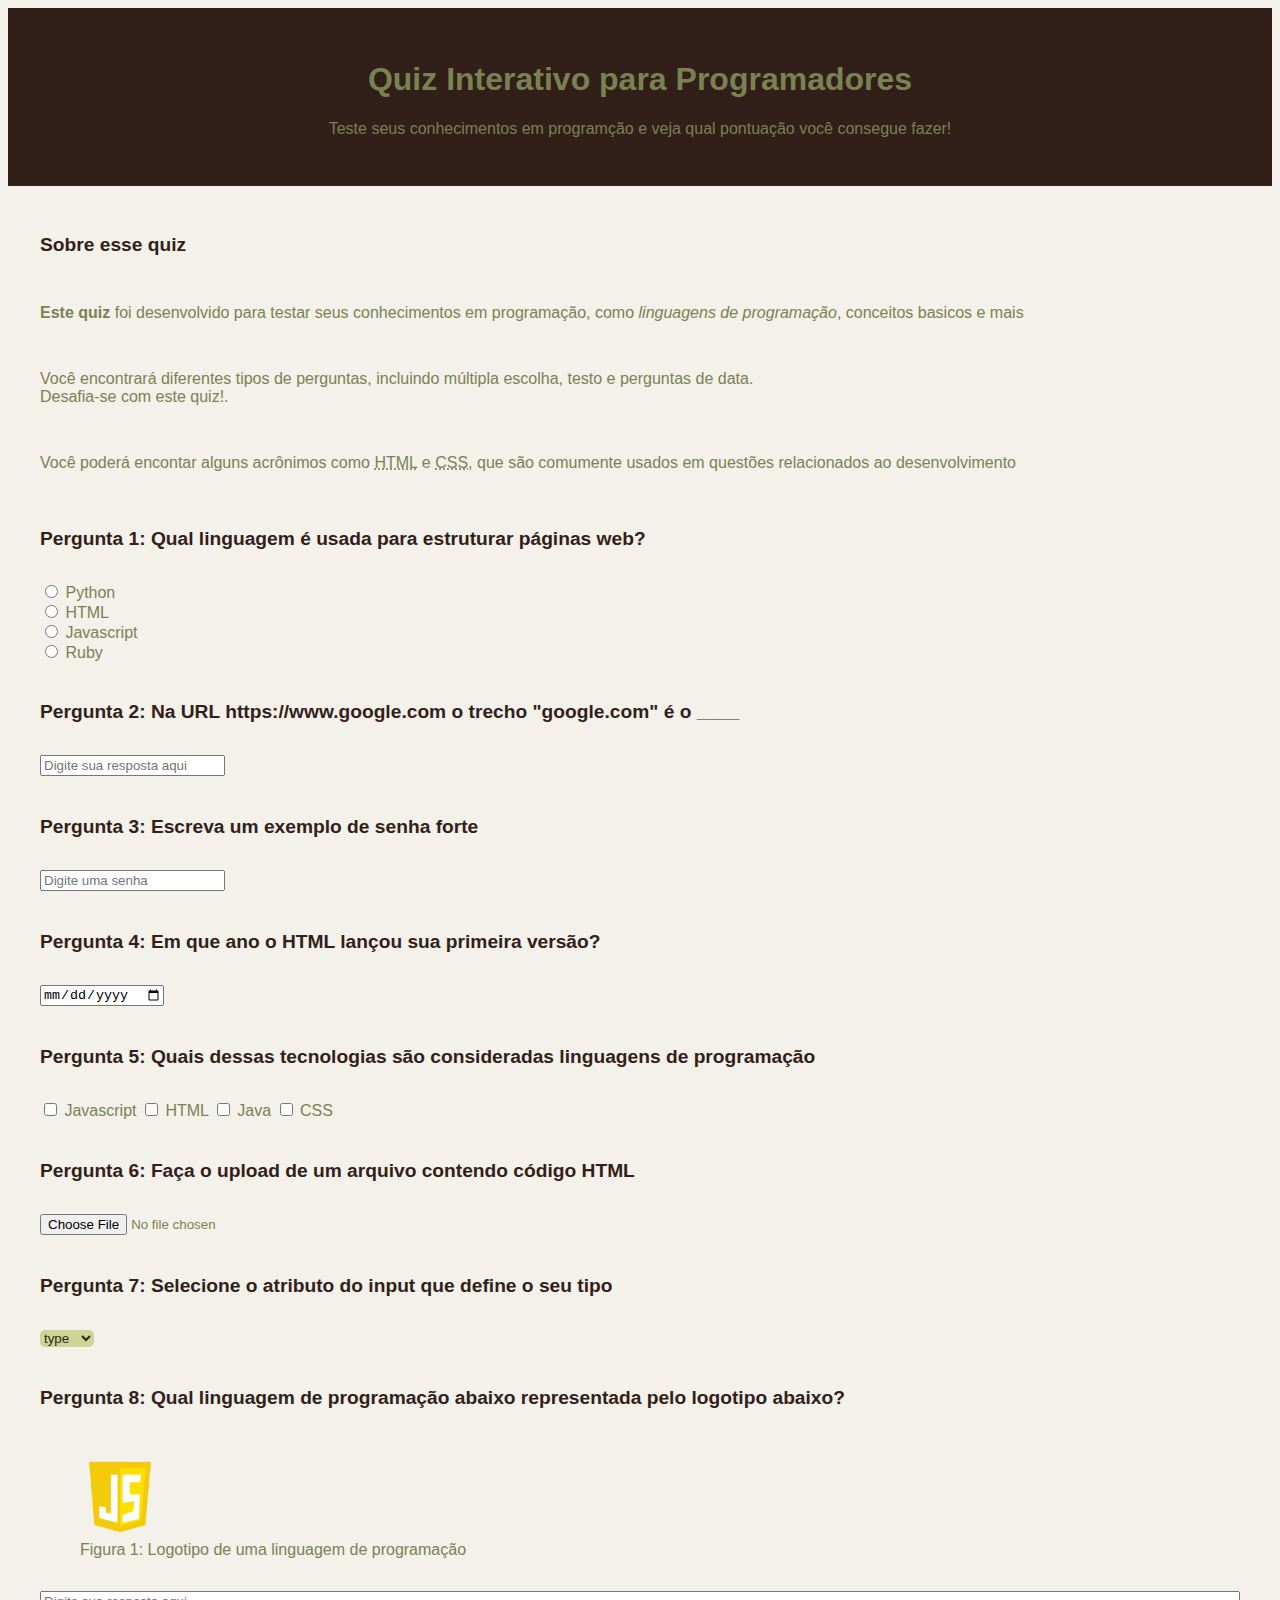
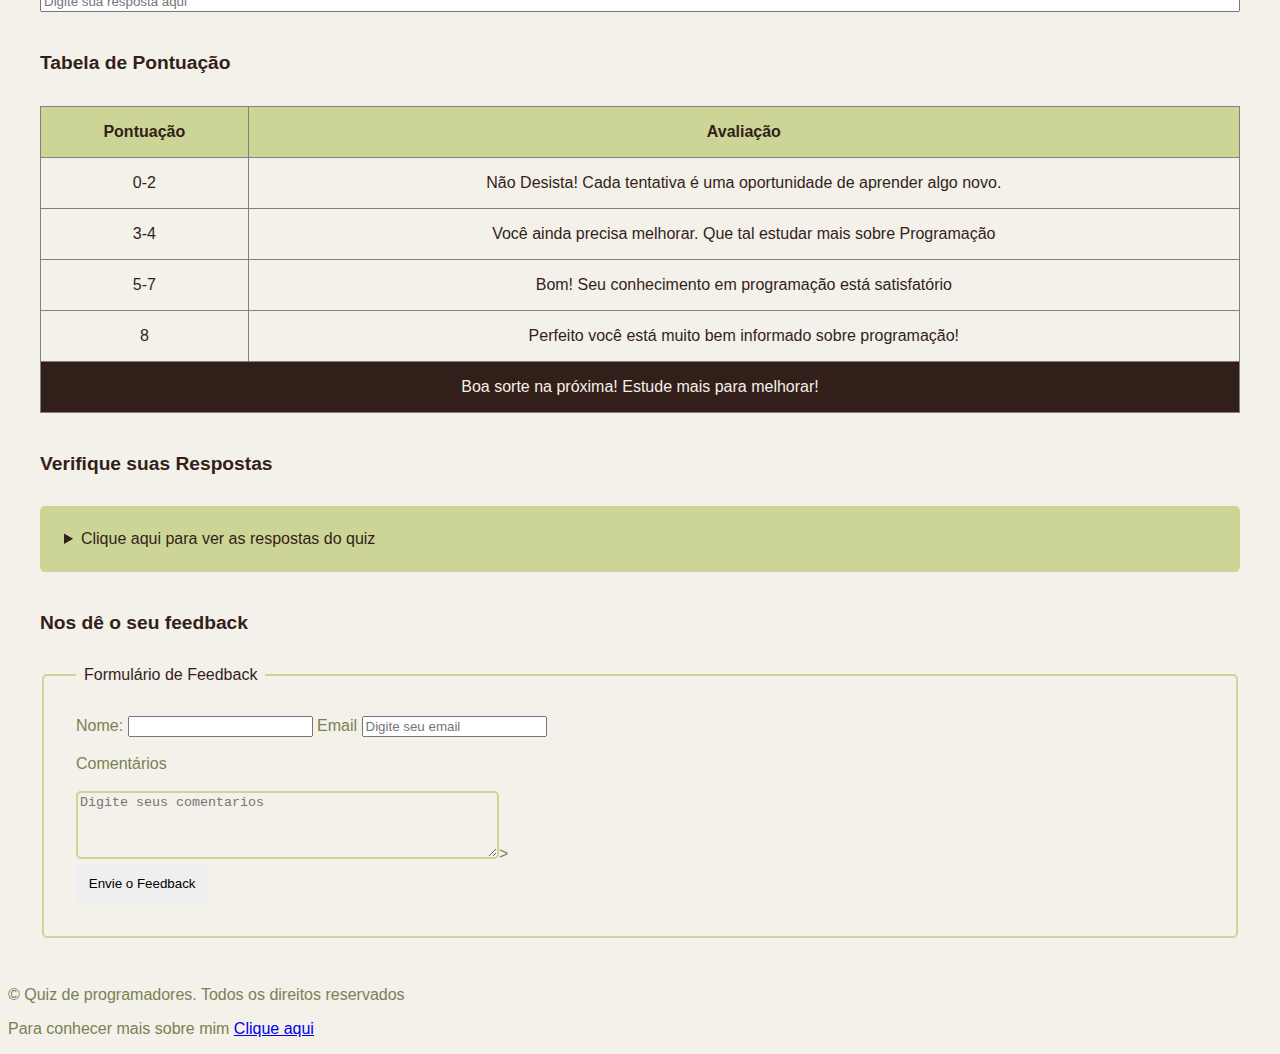
<file: index.html>
<!DOCTYPE html>
<html lang="en">
<head>
    <meta charset="UTF-8">
    <meta name="description" content="Um quiz interativo para testar programadores">
    <title>Quiz para programadores</title>
    <link rel="stylesheet" href="style.css">
</head>
<body>
    <header>
        <h1>Quiz Interativo para Programadores</h1>
        <p>Teste seus conhecimentos em programção e veja qual pontuação você consegue fazer!</p>
    </header>
    <main>
        <!--Introdução-->
        <section>
            <h2>Sobre esse quiz</h2>
            <p><strong>Este quiz</strong> foi desenvolvido para testar seus conhecimentos em programação, como <em>linguagens de programação</em>, conceitos basicos e mais</p>
            <p>Você encontrará diferentes tipos de perguntas, incluindo múltipla escolha, testo e perguntas de data. <br> Desafia-se com este quiz!.</p>
            <p>Você poderá encontar alguns acrônimos como <abbr title="Hypertext Markup language">HTML</abbr> e <abbr title="Cascading Style Sheets">CSS</abbr>, que são comumente usados em questões relacionados ao desenvolvimento</p>
        </section>
        <!--Pergunta 1: múltipla escolha-->
        <section>  
            <h2>Pergunta 1: Qual linguagem é usada para estruturar páginas web?</h2>
            <form>
                <input type="radio" value="Python" id="p1a" name="pergunta 1">
                <label for="p1a">Python</label><br>
                <input type="radio" value="HTML" id="p1b" name="pergunta 1">
                <label for="p1a">HTML</label><br>
                <input type="radio" value="Javascript" id="p1c" name="pergunta 1">
                <label for="p1a">Javascript</label><br>
                <input type="radio" value="Ruby" id="p1d" name="pergunta 1">
                <label for="p1a">Ruby</label><br>
                
            </form>
        </section>
        <!--Pergunta 2: Texto-->
        <section>
            <h2>Pergunta 2: Na URL https://www.google.com o trecho "google.com" é o ____</h2>
            <form action="">
            <input type="text" id="p2" name="pergunta 2" placeholder="Digite sua resposta aqui">
            </form>
        </section>
        <!--Pergunta 3: senha-->
        <section>
            <h2>Pergunta 3: Escreva um exemplo de senha forte</h2>
            <form>
                <input type="password" name="pergunta 3" id="p3" placeholder="Digite uma senha">
            </form>
        </section>
        <!--Pergunta 4: data-->
        <section>
            <h2>Pergunta 4: Em que ano o HTML lançou sua primeira versão?</h2>
            <form>
                <input type="date" name="pergunta 4" id="p4">
            </form>
        </section>
        <!--Pergunta 5: seleção múltipla-->
        <section>
            <h2>Pergunta 5: Quais dessas tecnologias são consideradas linguagens de programação</h2>
            <form>
                <input type="checkbox" name="p5a" id="p5a" value="Javascript">
                <label for="p5a">Javascript</label>
                <input type="checkbox" name="p5a" id="p5a" value="HTML">
                <label for="p5a">HTML</label>
                <input type="checkbox" name="p5a" id="p5a" value="Java">
                <label for="p5a">Java</label>
                <input type="checkbox" name="p5a" id="p5a" value="CSS">
                <label for="p5a">CSS</label>
            </form>
        </section>
        <!--Pergunta 6: Upload de Arquivo-->
        <Section>
            <h2>Pergunta 6: Faça o upload de um arquivo contendo código HTML</h2>
            <form>
                <input type="file" name="pergunta 6" id="p6">
            </form>
        </Section>
        <!--Pergunta 7: menu suspenso-->
        <section>
            <h2>Pergunta 7: Selecione o atributo do input que define o seu tipo</h2>
            <form>
                <select name="pergunta 7" id="p7">
                    <option value="type">type</option>
                    <option value="name">name</option>
                    <option value="id">id</option>
                    <option value="value">value</option>
                </select>
        </form>     
        </section>
        <!--Pergunta 8: imagem-->
        <section>
            <h2>Pergunta 8: Qual linguagem de programação abaixo representada pelo logotipo abaixo?</h2>
           <figure> <img src="R.png" alt="Logotipo de uma linguagem de programação" width="100"><br>
            <figcaption>Figura 1: Logotipo de uma linguagem de programação</figcaption>
            </figure>
            <input type="text" name="pergunta 8" id="p8" placeholder="Digite sua resposta aqui">
        </section>
        <!--Tabela de pontuação-->
        <section>
            <h2>Tabela de Pontuação</h2>
            <table border="1">
                <thead>
                    <tr>
                        <th>Pontuação</th>
                        <th>Avaliação</th>
                    </tr>
                </thead>                    
                <tbody>
                    
                    <tr>
                    <td>0-2</td>
                    <td>Não Desista! Cada tentativa é uma oportunidade de aprender algo novo.</td>
                </tr>
                <tr>
                    <td>3-4</td>
                    <td>Você ainda precisa melhorar. Que tal estudar mais sobre Programação</tr>
                        <tr>
                    <td>5-7</td>
                    <td>Bom! Seu conhecimento em programação está satisfatório</tr>
                        <tr>
                    <td>8</td>
                    <td>Perfeito você está muito bem informado sobre programação!
                    </tr>
                    <tfoot>
                        <tr>
                            <td colspan="2">Boa sorte na próxima! Estude mais para melhorar!</td>
                        </tr>
                    </tfoot>
                    </tbody>
            </table>
        </section>
        <!--lista de Respostas-->
        <Section>
            <h2>Verifique suas Respostas</h2>
            <details>
                <summary>Clique aqui para ver as respostas do quiz</summary>
            <ol>
                <li>HTML</li>
                <li>Domínio</li>
                <li>Exemplo de senha forte: Abc@1234</li>
                <li>1991</li>
                <li>Javascript e Java</li>
                <li>Envie um arquivo HTML válido</li>
                <li>type</li>
                <li>Javascript</li>
            </ol>
            </details>
        </Section>
        <!--Formulário de Feedback-->
        <section>
            <h2>Nos dê o seu feedback</h2>
            <form>
                <fieldset>
                    <legend>
                        Formulário de Feedback
                    </legend>
                <label for="name">Nome:</label>
                <input type="text" id="name" name="name">
                <label for="email">Email</label>
                <input type="text" id="email" name="email" placeholder="Digite seu email"><br>
                <label for="comentarios"><br>Comentários<br></label><br>
                <textarea id="comentarios" rows="4" cols="50" placeholder="Digite seus comentarios"></textarea>><br>
                <button onclick="alert ('Feedback enviado')">Envie o Feedback</button>
                </fieldset>
            </form>
        </section>
        </main>
    <Footer>
        <p class="paragrafo-footer">&copy Quiz de programadores. Todos os direitos reservados</p>
        <p class="paragrafo-footer">Para conhecer mais sobre mim  <a href="sobremim.html" target="_blank">Clique aqui</a></p>
    </Footer>
</body>
</html>
</file>
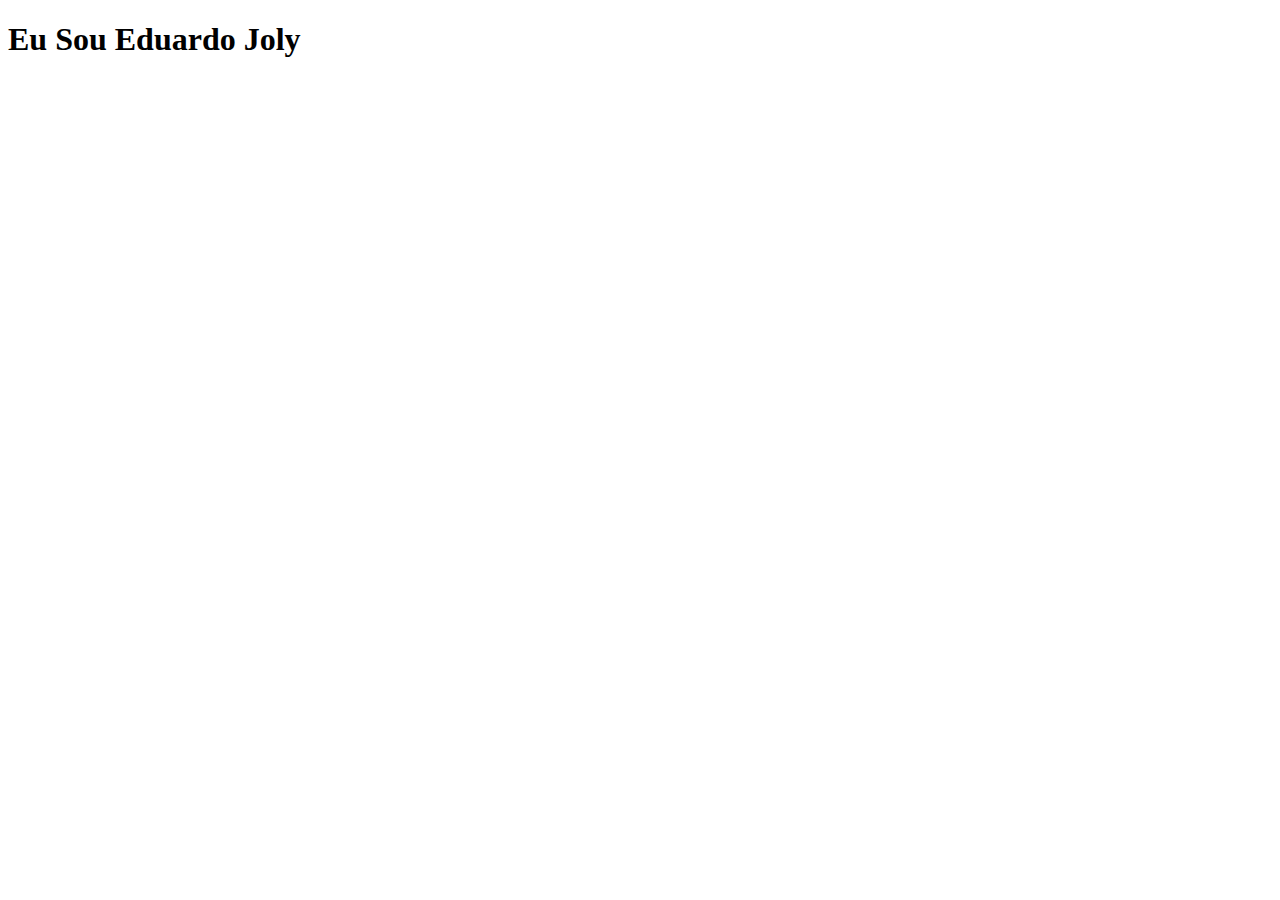
<file: sobremim.html>
<!DOCTYPE html>
<html lang="pt-BR">
<head>
    <meta charset="UTF-8">
    <meta name="viewport" content="width=device-width, initial-scale=1.0">
    <title>Document</title>
</head>
<body>
    <h1>Eu Sou Eduardo Joly</h1>
</body>
</html>
</file>
<file: style.css>
<link rel="preconnect" href="https://fonts.googleapis.com">
<link rel="preconnect" href="https://fonts.gstatic.com" crossorigin>
<link href="https://fonts.googleapis.com/css2?family=Cabin:ital,wght@0,400..700;1,400..700&display=swap" rel="stylesheet">


* {
    margin: 0;
    padding: 0;
    box-sizing: border-box;
}

body {
   background-color: #F4F0EA;
   color: #798252;
   font-family: "cabin", Sans-serif;
   font-weight: 400;
}

header {
    padding: 2rem;
    background-color: #331F19;
    text-align: center;
}

main {
    padding: 2rem;
    display: flex;
    flex-direction: column;
    gap: 1.5rem;

section {
    display: flex;
    flex-direction: column;
    gap: 1rem;
}

h2 {
    color: #331f19;
    font-size: 1.2rem;
}

input [type="radio"], input [type="checkbox"] {
    accent-color: #ccd595;    
}

input [type="text"], input [type "date"], input [type="password"], input [type "email"] {
    width: 100%;
    padding: 0.6rem;
    border: 2px solid #ccd595;
    outline: none;
    border-radius: 5px;
    background-color: transparent;    
}

input: placeholder {
    color: #cbbba7;
}
select {
    cursor: pointer;
    background-color: #ccd595;
    color: #331F19;
    border-radius: 5px;
    border: none;
    outline: none;
}

img {
    width: 5rem;
    border-radius: 5px;
    }

    table {
        width: 100%;
        border-collapse: collapse;
    }

    th {
        background-color: #ccd595;
        color: #331F19;
        padding: 1rem;
    }

    td {
        color: #331F19;
        padding: 1rem;
        text-align: center;
    }

    tfoot td {
    background-color: #331F19;
    color: #F4F0EA;
        
    }

    details {
        background-color: #ccd595;
        border-radius: 5px;
        padding: 1rem;
    }

    summary {
        color: #331F19;
        margin: 0.5rem;
        cursor: pointer;

    }

    ol {
        margin-left: 1.5rem;
    }

    ol li {
        padding: 0.2rem;
    }

    fieldset {
        border: 2px solid #ccd595;
        border-radius: 5px;
        padding: 2rem;    
    }

     legend {
        color: #331F19;
        padding: 0 0.5rem;
    }

    textarea {
        border: 2px solid #ccd595;
        border-radius: 5px;
        outline: none;
        background-color: transparent;
    }

    button {
        padding: 0.8rem;
        border: none;
        border-radius: 5px;
        background-color: #ccd595
        color: #331F19;
        cursor: pointer;
    }

    footer {
        padding: 2rem;
        background-color: #331F19;
        text-align: ;
     
    }
    
    .paragrafo-footer {
        color: #F4F0EA;
        
    }

    footer a {
        color: #ccd595;
    }
</file>
